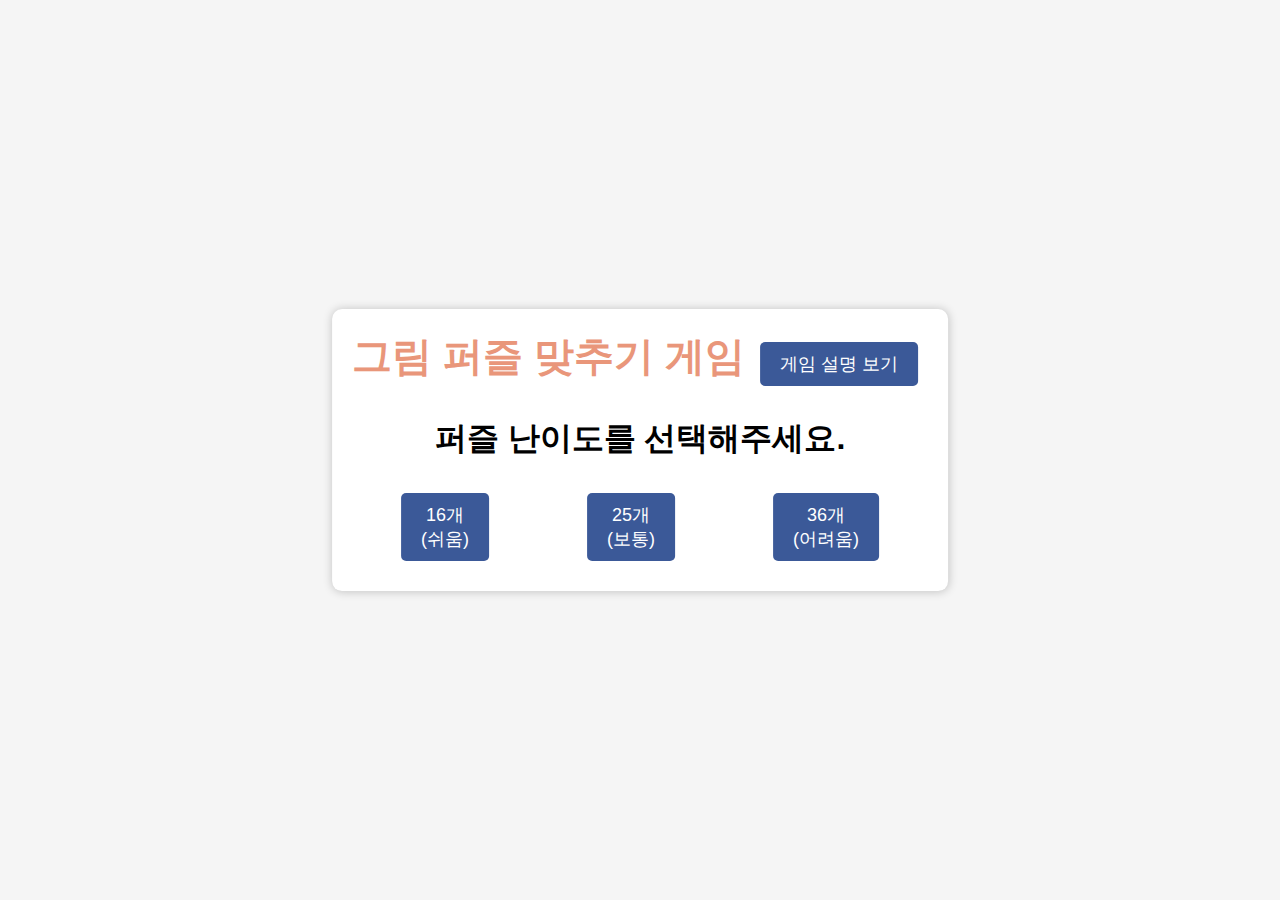
<file: 그림 맞추기 게임/그림 맞추기 게임/index.html>
<!DOCTYPE html>
<html lang="en">

<head>
    <meta charset="UTF-8">
    <meta name="viewport" content="width=device-width, initial-scale=1.0">
    <title>그림 퍼즐 맞추기 게임</title>
    <link rel="stylesheet" href="index.css">
</head>

<body>
    <div class="difficulty-selection">
        <a href="index.html" class="head" style="text-decoration: none;">그림 퍼즐 맞추기 게임</a>

        <button class="button_description" id="show-description">게임 설명 보기</button>

        <div class="game-description">
            <p>이 게임은 사진 퍼즐 맞추기 게임입니다.</p>
            <p>아래에서 원하는 난이도를 선택하세요.</p>
            <p>게임은 Start 버튼을 누르면</p>
            <p>5초간 처음 이미지를 보여줍니다.</p>
            <p>그리고 5초가 지나면 사진이 무작위로 섞이게 되고</p>
            <p>그 사진을 제자리에 맞게 모두 맞추게 되면 성공!!</p>
        </div>

        <h1>퍼즐 난이도를 선택해주세요.</h1>

        <div class="container">
            <button class="btn_difficulty" id="btn_easy">16개<br>(쉬움)</button>
            <button class="btn_difficulty" id="button_medium">25개<br>(보통)</button>
            <button class="btn_difficulty" id="button_hard">36개<br>(어려움)</button>
        </div>
    </div>

    <script>
        document.getElementById('show-description').addEventListener('click', function () {
            const description = document.querySelector('.game-description');
            if (description.style.display === 'none' || description.style.display === '') {
                description.style.display = 'block';
            } else {
                description.style.display = 'none';
            }
        });
        document.getElementById('btn_easy').addEventListener('click', function () {
            window.location.href = 'tile_16.html';
        });

        document.getElementById('button_medium').addEventListener('click', function () {
            window.location.href = 'tile_25.html';
        });

        document.getElementById('button_hard').addEventListener('click', function () {
            window.location.href = 'tile_36.html';
        });
    </script>
</body>

</html>
</file>
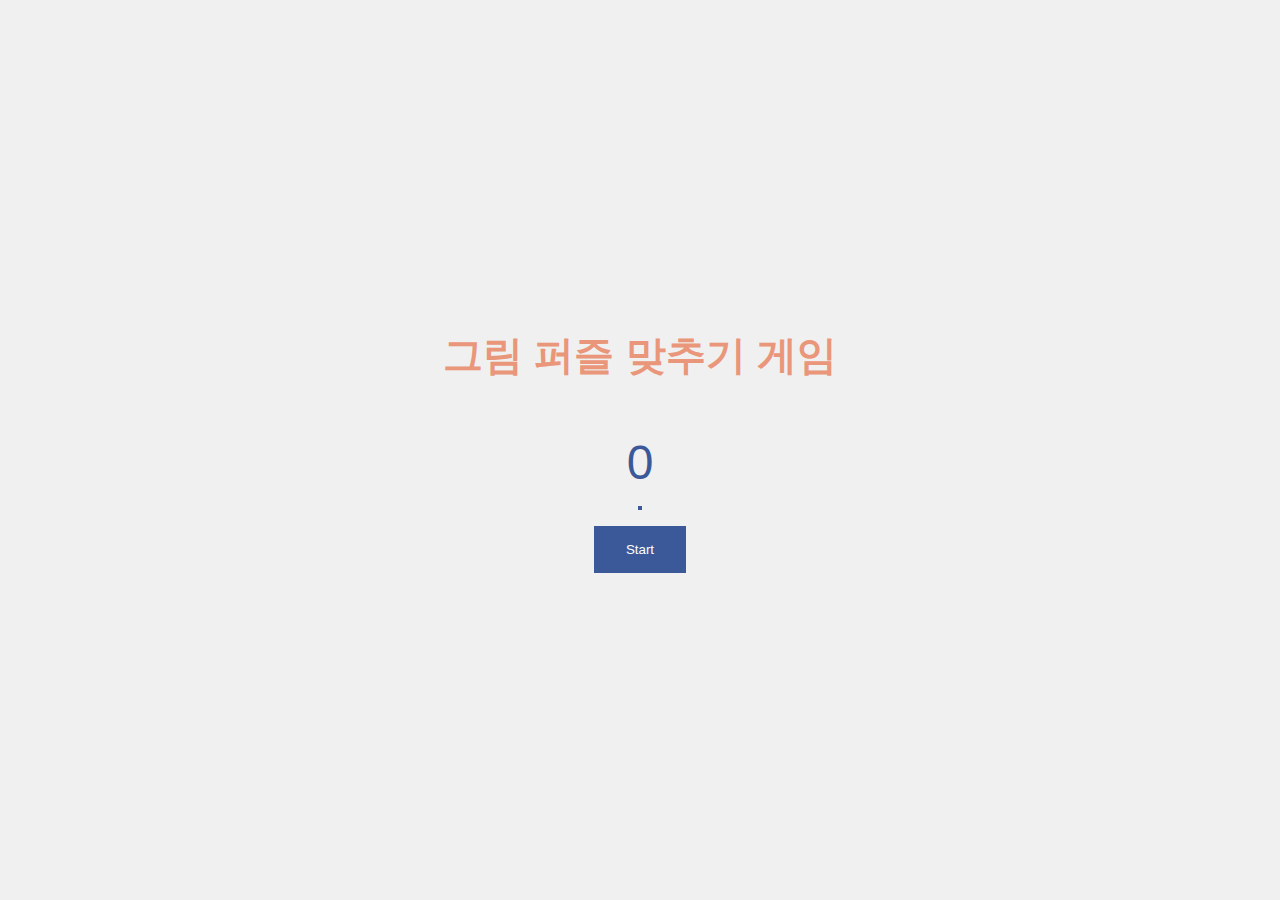
<file: 그림 맞추기 게임/그림 맞추기 게임/tile_16.html>
<!DOCTYPE html>
<html lang="en">

<head>
    <meta charset="UTF-8">
    <meta name="viewport" content="width=device-width, initial-scale=1.0">
    <link rel="stylesheet" href="tile_16.css">
    <title>그림 퍼즐 맞추기 게임</title>
</head>

<body>
    <div class="wrap-all">
        <a href="index.html" class="head" style="text-decoration: none;">그림 퍼즐 맞추기 게임</a>
        <p class="play-time">0</p>
        <ul class="image-container"></ul>
        <button class="btn_start">Start</button>
        <button class="btn_restart" style="display: none;">Restart</button>
        <p class="game-text">Completed!</p>
    </div>

    <script>
        const container = document.querySelector(".image-container");
        const startButton = document.querySelector(".btn_start");
        const restartButton = document.querySelector(".btn_restart");
        const gameText = document.querySelector(".game-text");
        const playTime = document.querySelector(".play-time");

        const tileCount = 16;

        let isPlaying = false;
        let tiles = [];
        let timeInterval = 0;
        let time = 0;

        const dragged = {
            // 드래그 중인 타일 요소
            el: null,
            class: null,
            index: null,
        };

        function setGame() {
            isPlaying = true;
            time = 0;
            container.innerHTML = "";
            gameText.style.display = "none";
            clearInterval(timeInterval);

            tiles = createImageTiles();

            // 타일 컨테이너에 추가
            tiles.forEach((tile) => container.appendChild(tile));

            setTimeout(() => {
                container.innerHTML = "";
                shuffle(tiles).forEach((tile) => container.appendChild(tile));
                timeInterval = setInterval(() => {
                    playTime.innerHTML = time;
                    time++;
                }, 1000);
                restartButton.style.display = "block";
                startButton.style.display = "none";
            }, 5000);
        }

        function restartGame() {
            time = 0;
            playTime.innerHTML = time;
            setGame();
            restartButton.style.display = "none";
            startButton.style.display = "none";
        }

        function createImageTiles() {
            const tempArray = [];
            Array(tileCount).fill().forEach((_, i) => {
                const li = document.createElement("li");
                li.setAttribute("data-index", i);
                li.setAttribute('draggable', 'true');
                li.classList.add(`list${i}`);
                tempArray.push(li);
            })
            return tempArray;
        }

        function shuffle(array) {
            let index = array.length - 1;
            while (index > 0) {
                // floor : 주어진 숫자 이하의 가장 큰 정수를 반환하는 함수 
                // random : 0부터 1미만의 난수를 생성하는 함수
                const randomIndex = Math.floor(Math.random() * (index + 1));
                [array[index], array[randomIndex]] = [array[randomIndex], array[index]]; // 배열 요소 무작위 섞기
                index--;
            }
            return array;
        }

        function checkStatus() {
            // 현재 컨테이너 내의 요소를 배열로 변환합니다.
            const currentList = [...container.children];
            // 그리고 각 이미지 타일의 원래 위치를 가져와서 
            // 이미지 타일의 현재 위치가 원래 위치와 다른 경우의 타일 숫자를 unMatchedList 배열에 저장합니다.
            // 그리고 이 배열의 길이가 0이 되면 모든 퍼즐 조각이 정위치 되었다는 의미 이기 때문에 게임 종료를 선언합니다.
            const unMatchedList = currentList.filter((child, index) => {
                return Number(child.getAttribute("data-index")) !== index;
            });
            if (unMatchedList.length === 0) {
                gameText.style.display = "block";
                isPlaying = false;
                clearInterval(timeInterval);
            }
        }

        container.addEventListener('dragstart', (e) => {
            if (!isPlaying) return;
            const obj = e.target;
            dragged.el = obj;
            dragged.class = obj.className;
            // [...obj.parentNode.children].indexOf(obj) 드롭하는 위치를 배열로 만들어서
            // 현재 드롭하는 요소의 인덱스를 찾아오는 코드이다.
            dragged.index = [...obj.parentNode.children].indexOf(obj);
        });

        container.addEventListener('dragover', (e) => {
            e.preventDefault();
        });

        // 위치 변환하는 이벤트
        container.addEventListener('drop', (e) => {
            if (!isPlaying) return;
            // 이 때에 obj에 담겨지는 e.target은 드랍되는 타일의 인덱스 값 이다.
            const obj = e.target;

            if (obj.className !== dragged.class) {
                let originPlace;
                // 만약에 잘못 드래그 하였을 때 드래그 하였던 타일을 원래의 위치에
                // 돌려놓아야 하기 때문에 isLastPosition이라는 변수를 생성합니다.
                let isLastPosition = false;

                if (dragged.el.nextSibling) {
                    // nextSibling은 현재 요소의 다음 형제 요소를 뜻 한다.
                    originPlace = dragged.el.nextSibling;
                } else {
                    originPlace = dragged.el.previousSibling;
                    isLastPosition = true;
                }
                // [...obj.parentNode.children].indexOf(obj) 드롭하는 위치를 배열로 만들어서
                // 현재 드롭하는 요소의 인덱스를 찾아오는 코드이다.
                // 그 요소의 인덱스를 droppedIndex라는 변수에 저장하여 사용합니다.
                const droppedIndex = dragged.index = [...obj.parentNode.children].indexOf(obj);
                dragged.index > droppedIndex ? obj.before(dragged.el) : obj.after(dragged.el);
                isLastPosition ? originPlace.after(obj) : originPlace.before(obj);
            }
            checkStatus();
        });

        startButton.addEventListener("click", () => {
            setGame();
            restartButton.style.display = "none";
            startButton.style.display = "none";
        });

        restartButton.addEventListener("click", () => {
            restartGame();
        });
    </script>
</body>

</html>
</file>
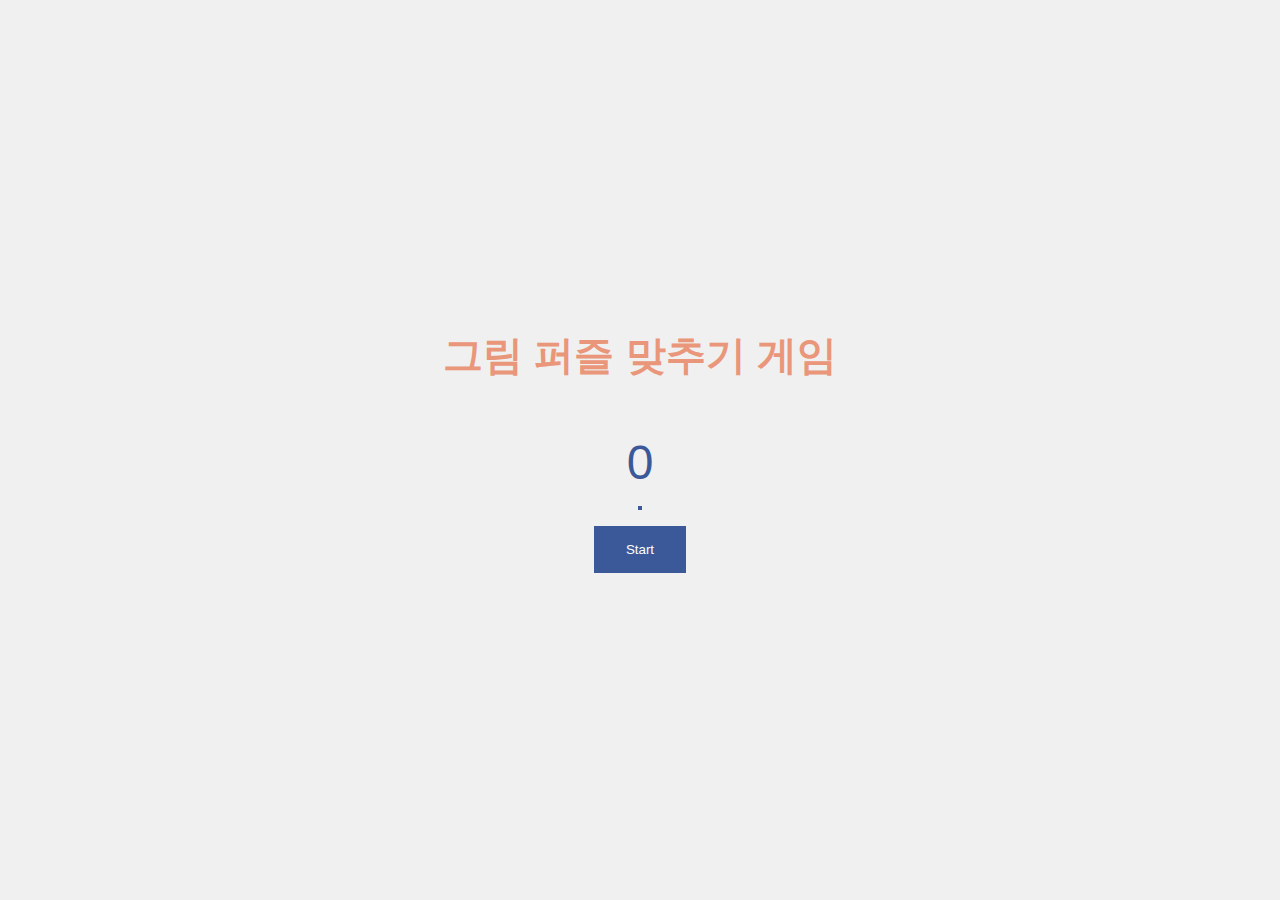
<file: 그림 맞추기 게임/그림 맞추기 게임/tile_25.html>
<!DOCTYPE html>
<html lang="en">

<head>
    <meta charset="UTF-8">
    <meta name="viewport" content="width=device-width, initial-scale=1.0">
    <link rel="stylesheet" href="tile_25.css">
    <title>그림 퍼즐 맞추기 게임</title>
</head>

<body>
    <div class="wrap-all">
        <a href="index.html" class="head" style="text-decoration: none;">그림 퍼즐 맞추기 게임</a>
        <p class="play-time">0</p>
        <ul class="image-container"></ul>
        <button class="btn_start">Start</button>
        <button class="btn_restart" style="display: none;">Restart</button>
        <p class="game-text">Completed!</p>
    </div>


    <script>
        const container = document.querySelector(".image-container")
        const startButton = document.querySelector(".btn_start")
        const restartButton = document.querySelector(".btn_restart");
        const gameText = document.querySelector(".game-text")
        const playTime = document.querySelector(".play-time")

        const tileCount = 25;

        let isPlaying = false;
        let tiles = [];
        let timeInterval = 0;
        let time = 0;


        const dragged = {
            el: null,
            class: null,
            index: null,
        }

        function setGame() {
            isPlaying = true;
            time = 0;
            container.innerHTML = "";
            gameText.style.display = 'none';
            clearInterval(timeInterval);

            tiles = createImageTiles();

            tiles.forEach(tile => container.appendChild(tile))
            setTimeout(() => {
                container.innerHTML = "";
                shuffle(tiles).forEach(tile => container.appendChild(tile));
                timeInterval = setInterval(() => {
                    playTime.innerHTML = time;
                    time++;
                }, 1000);
                restartButton.style.display = "block"; // 게임 시작 후에 Restart 버튼 표시
                startButton.style.display = "none"; // 게임 시작 후에 Start 버튼 숨기기
            }, 5000);
        }

        function restartGame() {
            time = 0; // 시간 초 초기화
            playTime.innerHTML = time; // 시간 초 표시 업데이트
            setGame();
            restartButton.style.display = "none"; // 다시 시작할 때 Restart 버튼 숨기기
            startButton.style.display = "none"; // 다시 시작할 때 Start 버튼 숨기기
        }

        function createImageTiles() {
            const tempArray = [];
            Array(tileCount).fill().forEach((_, i) => {
                const li = document.createElement("li");
                li.setAttribute("data-index", i);
                li.setAttribute('draggable', 'true');
                li.classList.add(`list${i}`);
                tempArray.push(li);
            })
            return tempArray;
        }

        function shuffle(array) {
            let index = array.length - 1;
            while (index > 0) {
                const randomIndex = Math.floor(Math.random() * (index + 1));
                [array[index], array[randomIndex]] = [array[randomIndex], array[index]]
                index--;
            }
            return array;
        }

        function checkStatus() {
            const currentList = [...container.children];
            const unMatchedList = currentList.filter((child, index) => {
                return Number(child.getAttribute("data-index")) !== index
            })
            if (unMatchedList.length === 0) {
                gameText.style.display = "block";
                isPlaying = false;
                clearInterval(timeInterval);
            }
        }

        //드래그 앤 드롭
        container.addEventListener('dragstart', e => {
            if (!isPlaying) return;
            const obj = e.target;
            dragged.el = obj;
            dragged.class = obj.className;
            // ... 을 하게 되면 가지고있는 기본 원소가 불러진다.
            dragged.index = [...obj.parentNode.children].indexOf(obj);
        })

        container.addEventListener('dragover', e => {
            e.preventDefault()
        })

        container.addEventListener('drop', e => {
            if (!isPlaying) return;
            const obj = e.target;

            if (obj.className !== dragged.class) {
                let originPlace;
                let isLast = false;

                if (dragged.el.nextSibling) {
                    originPlace = dragged.el.nextSibling
                } else {
                    originPlace = dragged.el.previousSibling
                    isLast = true;
                }
                const droppedIndex = dragged.index = [...obj.parentNode.children].indexOf(obj);
                dragged.index > droppedIndex ? obj.before(dragged.el) : obj.after(dragged.el);
                isLast ? originPlace.after(obj) : originPlace.before(obj);
            }
            checkStatus();
        })

        startButton.addEventListener("click", () => {
            setGame();
            restartButton.style.display = "none"; // 게임 시작할 때 Restart 버튼 숨기기
            startButton.style.display = "none"; // 게임 시작할 때 Start 버튼 숨기기
        });

        restartButton.addEventListener("click", () => {
            restartGame();
        });

    </script>
</body>

</html>
</file>
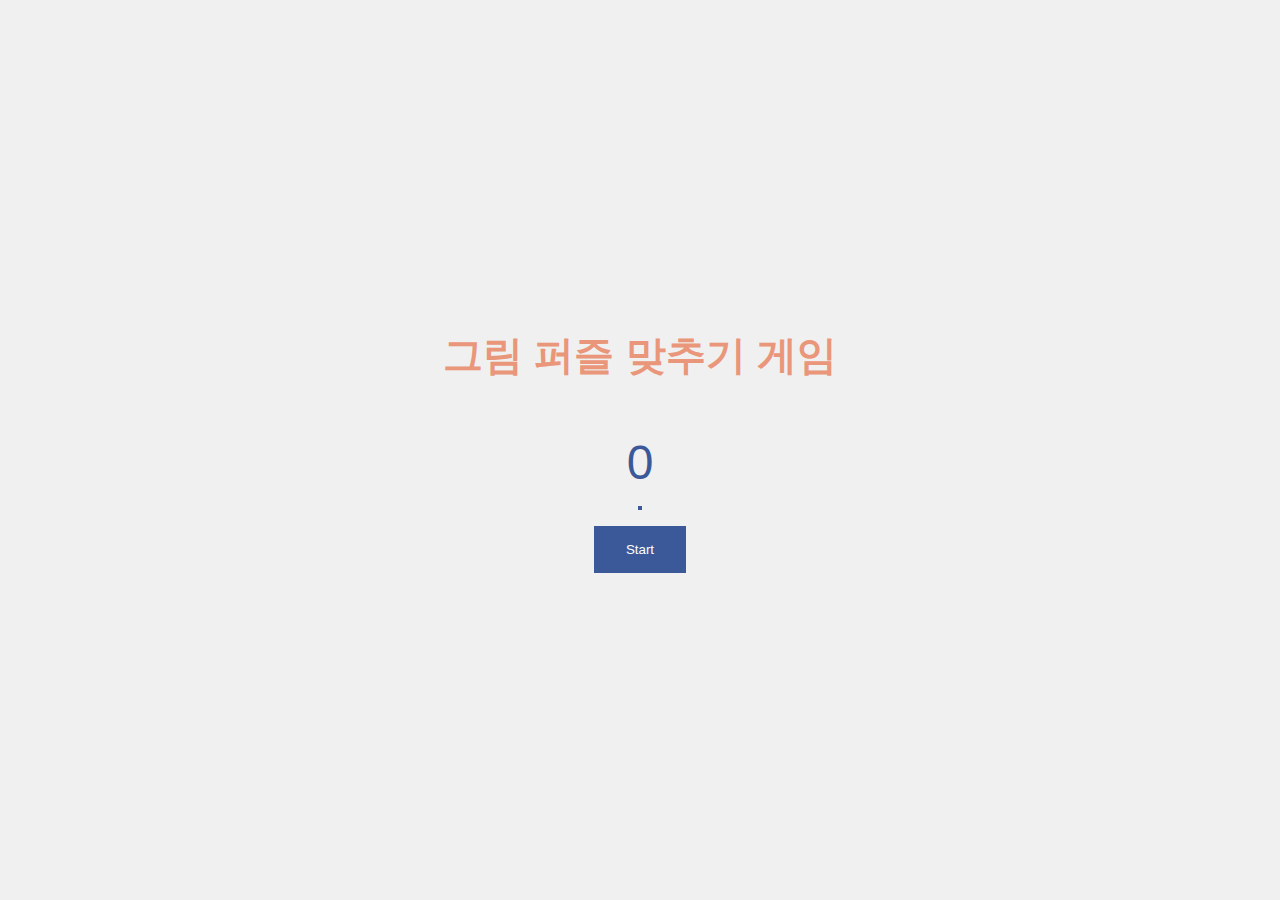
<file: 그림 맞추기 게임/그림 맞추기 게임/tile_36.html>
<!DOCTYPE html>
<html lang="en">

<head>
    <meta charset="UTF-8">
    <meta name="viewport" content="width=device-width, initial-scale=1.0">
    <link rel="stylesheet" href="tile_36.css">
    <title>그림 퍼즐 맞추기 게임</title>
</head>

<body>
    <div class="wrap-all">
        <a href="index.html" class="head" style="text-decoration: none;">그림 퍼즐 맞추기 게임</a>
        <p class="play-time">0</p>
        <ul class="image-container"></ul>
        <button class="btn_start">Start</button>
        <button class="btn_restart" style="display: none;">Restart</button>
        <p class="game-text">Completed!</p>
    </div>


    <script>
        const container = document.querySelector(".image-container");
        const startButton = document.querySelector(".btn_start");
        const restartButton = document.querySelector(".btn_restart");
        const gameText = document.querySelector(".game-text");
        const playTime = document.querySelector(".play-time");

        const tileCount = 36;

        let isPlaying = false;
        let tiles = [];
        let timeInterval = 0;
        let time = 0;

        const dragged = {
            el: null,
            class: null,
            index: null,
        }

        function setGame() {
            isPlaying = true;
            time = 0;
            container.innerHTML = "";
            gameText.style.display = 'none';
            clearInterval(timeInterval);

            tiles = createImageTiles();

            tiles.forEach(tile => container.appendChild(tile));

            setTimeout(() => {
                container.innerHTML = "";
                shuffle(tiles).forEach(tile => container.appendChild(tile))
                timeInterval = setInterval(() => {
                    playTime.innerHTML = time;
                    time++;
                }, 1000);
                restartButton.style.display = "block"; // 게임 시작 후에 Restart 버튼 표시
                startButton.style.display = "none"; // 게임 시작 후에 Start 버튼 숨기기
            }, 5000);
        }

        function restartGame() {
            time = 0; // 시간 초 초기화
            playTime.innerHTML = time; // 시간 초 표시 업데이트
            setGame();
            restartButton.style.display = "none"; // 다시 시작할 때 Restart 버튼 숨기기
            startButton.style.display = "none"; // 다시 시작할 때 Start 버튼 숨기기
        }

        function createImageTiles() {
            const tempArray = [];
            Array(tileCount).fill().forEach((_, i) => {
                const li = document.createElement("li");
                li.setAttribute("data-index", i);
                li.setAttribute('draggable', 'true');
                li.classList.add(`list${i}`);
                tempArray.push(li);
            })
            return tempArray;
        }

        function shuffle(array) {
            let index = array.length - 1;
            while (index > 0) {
                const randomIndex = Math.floor(Math.random() * (index + 1));
                [array[index], array[randomIndex]] = [array[randomIndex], array[index]]
                index--;
            }
            return array;
        }

        function checkStatus() {
            const currentList = [...container.children];
            const unMatchedList = currentList.filter((child, index) => {
                return Number(child.getAttribute("data-index")) !== index
            })
            if (unMatchedList.length === 0) {
                gameText.style.display = "block";
                isPlaying = false;
                clearInterval(timeInterval);
            }
        }

        //드래그 앤 드롭
        container.addEventListener('dragstart', e => {
            if (!isPlaying) return;
            const obj = e.target;
            dragged.el = obj;
            dragged.class = obj.className;
            // ... 을 하게 되면 가지고있는 기본 원소가 불러진다.
            dragged.index = [...obj.parentNode.children].indexOf(obj);
        })

        container.addEventListener('dragover', e => {
            e.preventDefault()
        })

        container.addEventListener('drop', e => {
            if (!isPlaying) return;
            const obj = e.target;

            if (obj.className !== dragged.class) {
                let originPlace;
                let isLast = false;

                if (dragged.el.nextSibling) {
                    originPlace = dragged.el.nextSibling
                } else {
                    originPlace = dragged.el.previousSibling
                    isLast = true;
                }
                const droppedIndex = dragged.index = [...obj.parentNode.children].indexOf(obj);
                dragged.index > droppedIndex ? obj.before(dragged.el) : obj.after(dragged.el);
                isLast ? originPlace.after(obj) : originPlace.before(obj);
            }
            checkStatus();
        })

        startButton.addEventListener("click", () => {
            setGame();
            restartButton.style.display = "none"; // 게임 시작할 때 Restart 버튼 숨기기
            startButton.style.display = "none"; // 게임 시작할 때 Start 버튼 숨기기
        });

        restartButton.addEventListener("click", () => {
            restartGame();
        });

    </script>
</body>

</html>
</file>
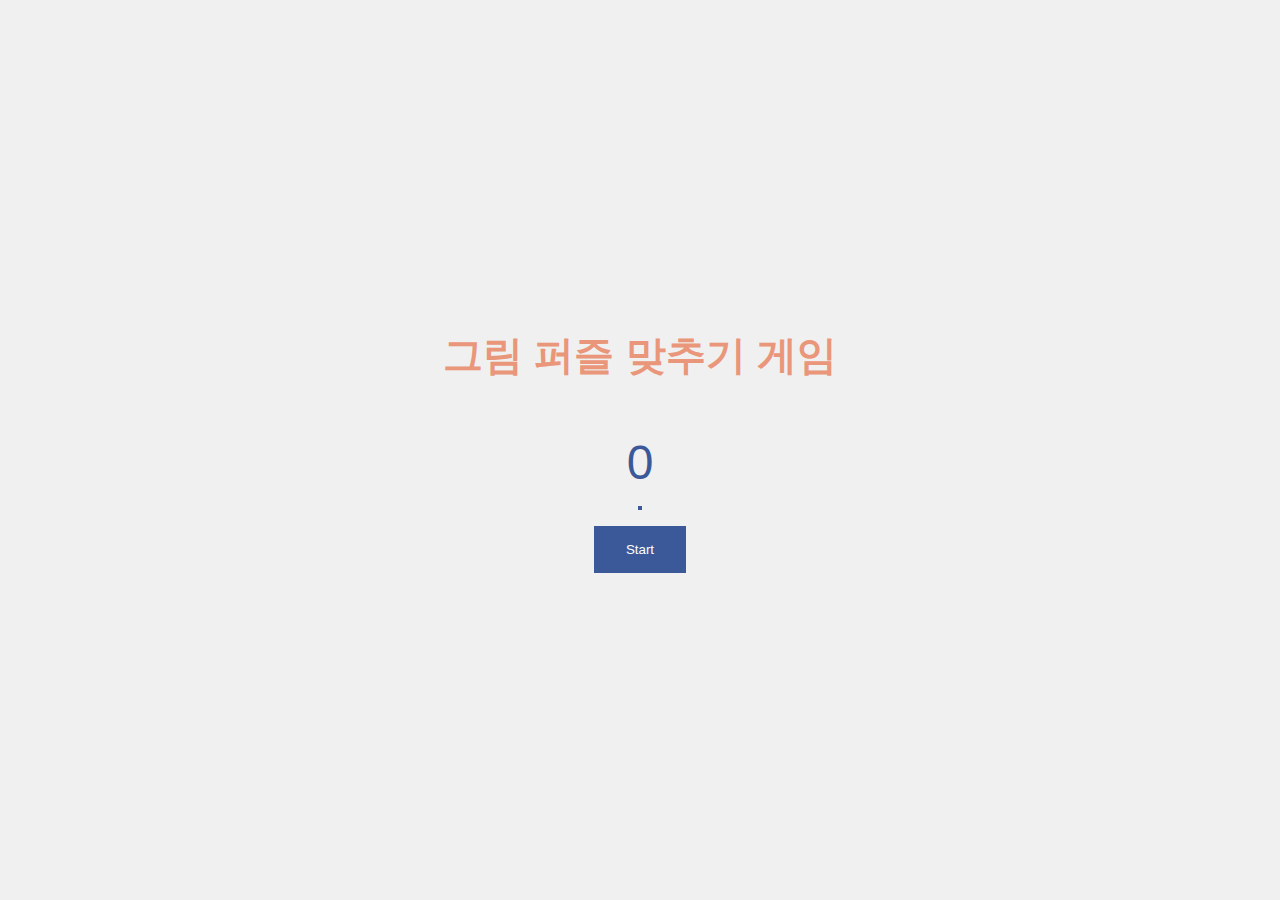
<file: picture_puzzle_challenge-main/그림 맞추기 게임/그림 맞추기 게임/tile_16.html>
<!DOCTYPE html>
<html lang="en">

<head>
    <meta charset="UTF-8">
    <meta name="viewport" content="width=device-width, initial-scale=1.0">
    <link rel="stylesheet" href="tile_16.css">
    <title>그림 퍼즐 맞추기 게임</title>
</head>

<body>
    <div class="wrap-all">
        <a href="index.html" class="head" style="text-decoration: none;">그림 퍼즐 맞추기 게임</a>
        <p class="play-time">0</p>
        <ul class="image-container"></ul>
        <button class="btn_start">Start</button>
        <button class="btn_restart" style="display: none;">Restart</button>
        <p class="game-text">Completed!</p>
    </div>

    <script>
        const container = document.querySelector(".image-container");
        const startButton = document.querySelector(".btn_start");
        const restartButton = document.querySelector(".btn_restart");
        const gameText = document.querySelector(".game-text");
        const playTime = document.querySelector(".play-time");

        const tileCount = 16;

        let isPlaying = false;
        let tiles = [];
        let timeInterval = 0;
        let time = 0;

        const dragged = {
            // 드래그 중인 타일 요소
            el: null,
            class: null,
            index: null,
        };

        function createImageTiles() {
            const tempArray = [];
            Array(tileCount).fill().forEach((_, i) => {
                const li = document.createElement("li");
                li.setAttribute("data-index", i);
                li.setAttribute('draggable', 'true');
                li.classList.add(`list${i}`);
                tempArray.push(li);
            })
            return tempArray;
        }

        function setGame() {
            isPlaying = true;
            time = 0;
            container.innerHTML = "";
            gameText.style.display = "none";
            clearInterval(timeInterval);

            tiles = createImageTiles();

            // 타일 컨테이너에 추가
            tiles.forEach((tile) => container.appendChild(tile));

            setTimeout(() => {
                container.innerHTML = "";
                shuffle(tiles).forEach((tile) => container.appendChild(tile));
                timeInterval = setInterval(() => {
                    playTime.innerHTML = time;
                    time++;
                }, 1000);
                restartButton.style.display = "block";
                startButton.style.display = "none";
            }, 5000);
        }

        function restartGame() {
            time = 0;
            playTime.innerHTML = time;
            setGame();
            restartButton.style.display = "none";
            startButton.style.display = "none";
        }

        function shuffle(array) {
            let index = array.length - 1;
            while (index > 0) {
                // floor : 주어진 숫자 이하의 가장 큰 정수를 반환하는 함수 
                // random : 0부터 1미만의 난수를 생성하는 함수
                const randomIndex = Math.floor(Math.random() * (index + 1));
                [array[index], array[randomIndex]] = [array[randomIndex], array[index]]; // 배열 요소 무작위 섞기
                index--;
            }
            return array;
        }

        function checkStatus() {
            // 현재 컨테이너 내의 요소를 배열로 변환합니다.
            const currentList = [...container.children];
            // 그리고 각 이미지 타일의 원래 위치를 가져와서 
            // 이미지 타일의 현재 위치가 원래 위치와 다른 경우의 타일 숫자를 unMatchedList 배열에 저장합니다.
            // 그리고 이 배열의 길이가 0이 되면 모든 퍼즐 조각이 정위치 되었다는 의미 이기 때문에 게임 종료를 선언합니다.
            const unMatchedList = currentList.filter((child, index) => {
                return Number(child.getAttribute("data-index")) !== index;
            });
            if (unMatchedList.length === 0) {
                gameText.style.display = "block";
                isPlaying = false;
                clearInterval(timeInterval);
            }
        }

        container.addEventListener('dragstart', (e) => {
            if (!isPlaying) return;
            const obj = e.target;
            dragged.el = obj;
            dragged.class = obj.className;
            // [...obj.parentNode.children].indexOf(obj) 드롭하는 위치를 배열로 만들어서
            // 현재 드롭하는 요소의 인덱스를 찾아오는 코드이다.
            dragged.index = [...obj.parentNode.children].indexOf(obj);
        });

        container.addEventListener('dragover', (e) => {
            e.preventDefault();
        });

        // 위치 변환하는 이벤트
        container.addEventListener('drop', (e) => {
            if (!isPlaying) return;
            // 이 때에 obj에 담겨지는 e.target은 드랍되는 타일의 인덱스 값 이다.
            const obj = e.target;

            if (obj.className !== dragged.class) {
                let originPlace;
                // 만약에 잘못 드래그 하였을 때 드래그 하였던 타일을 원래의 위치에
                // 돌려놓아야 하기 때문에 isLastPosition이라는 변수를 생성합니다.
                let isLastPosition = false;

                if (dragged.el.nextSibling) {
                    // nextSibling은 현재 요소의 다음 형제 요소를 뜻 한다.
                    originPlace = dragged.el.nextSibling;
                } else {
                    originPlace = dragged.el.previousSibling;
                    isLastPosition = true;
                }
                // [...obj.parentNode.children].indexOf(obj) 드롭하는 위치를 배열로 만들어서
                // 현재 드롭하는 요소의 인덱스를 찾아오는 코드이다.
                // 그 요소의 인덱스를 droppedIndex라는 변수에 저장하여 사용합니다.
                const droppedIndex = dragged.index = [...obj.parentNode.children].indexOf(obj);
                dragged.index > droppedIndex ? obj.before(dragged.el) : obj.after(dragged.el);
                isLastPosition ? originPlace.after(obj) : originPlace.before(obj);
            }
            checkStatus();
        });

        startButton.addEventListener("click", () => {
            setGame();
            restartButton.style.display = "none";
            startButton.style.display = "none";
        });

        restartButton.addEventListener("click", () => {
            restartGame();
        });
    </script>
</body>

</html>
</file>
<file: 그림 맞추기 게임/그림 맞추기 게임/index.css>
body {
    font-family: "Open Sans", sans-serif;
    background-color: #f5f5f5; /* 배경색 추가 */
    text-align: center;
    margin: 0;
    padding: 0;
}

.difficulty-selection {
    background-color: #fff;
    border-radius: 10px;
    box-shadow: 0 0 10px rgba(0, 0, 0, 0.2);
    padding: 20px;
    max-width: 600px;
    position: absolute;
    top: 50%;
    left: 50%;
    transform: translate(-50%, -50%);
}

.head {
    font-size: 40px;
    font-weight: bold;
    color: darksalmon;
    margin-bottom: 20px;
}

.game-description {
    font-size: 16px;
    color: #666;
    margin-bottom: 20px;
}

.btn_difficulty {
    background-color: #3b5998; /* 버튼 배경색 변경 */
    color: #fff;
    border: none;
    padding: 10px 20px;
    font-size: 18px;
    border-radius: 5px;
    cursor: pointer;
    margin: 10px;
    transition: background-color 0.3s ease-in-out;
}

.btn_difficulty:hover {
    background-color: #234075; /* 호버 시 배경색 변경 */
}

.container {
    display: flex;
    justify-content: space-around;
}

.button_description {
    background-color: #3b5998;
    color: #fff;
    border: none;
    padding: 10px 20px;
    font-size: 18px;
    border-radius: 5px;
    cursor: pointer;
    margin: 10px;
    transition: background-color 0.3s ease-in-out;
}

.button_description:hover {
    background-color: #234075;
}

.game-description {
    display: none; /* 초기에 숨김 */
    font-size: 16px;
    color: #666;
    margin-bottom: 20px;
}
</file>
<file: 그림 맞추기 게임/그림 맞추기 게임/tile_16.css>
* {
    margin: 0;
    padding: 0;
}

body {
    background-color: #f0f0f0; /* 전체 배경색 설정 */
    font-family: "Open Sans", sans-serif; /* 폰트 설정 */
}

.wrap-all {
    display: flex;
    justify-content: center;
    align-items: center;
    flex-direction: column;
    height: 100vh; /* 화면 전체 높이에 맞춤 */
}

:root {
    --facebook : #3b5998;
}

.head {
    font-size: 40px;
    font-weight: bold;
    color: darksalmon;
    margin-bottom: 20px;
}

.play-time{
    font-size: 3rem;
    margin-top: 2rem;
    color: var(--facebook);
}

ul{
    margin-top:  1rem;
    list-style: none;
    border: 2px solid var(--facebook);
    display: grid;
    /* 4번 반복 */
    grid-template-columns: repeat(4, 1fr);
}

li{
    width: 100px;
    height: 100px;
    color: #fff;
    background: url("https://picsum.photos/id/237/400/400");
    /* background: url("https://picsum.photos/400/400"); */
}

.btn_start{
    background-color: var(--facebook);
    color: #fff;
    border: none;
    padding: 1rem 2rem;
    margin-top: 1rem;
}

.game-text {
    position: absolute;
    font-size: 45px;
    color: #67c23a;
    text-shadow: 1px 1px rgba(0,0,0,0.5);
    display: none;
}

.btn_restart {
    background-color: var(--facebook);
    color: #fff;
    border: none;
    padding: 1rem 2rem;
    margin-top: 1rem;
    display: none; /* 초기에는 숨김 */
}

.list0{
    background-position-x: 0px;
    background-position-y: 0px;
}

.list1{
    background-position-x: -100px;
    background-position-y: 0px;
}

.list2{
    background-position-x: -200px;
    background-position-y: 0px;
}

.list3{
    background-position-x: -300px;
    background-position-y: 0px;
}

.list4{
    background-position-x: -0px;
    background-position-y: -100px;
}
.list5{
    background-position-x: -100px;
    background-position-y: -100px;
}
.list6{
    background-position-x: -200px;
    background-position-y: -100px;
}
.list7{
    background-position-x: -300px;
    background-position-y: -100px;
}
.list8{
    background-position-x: 0px;
    background-position-y: -200px;
}
.list9{
    background-position-x: -100px;
    background-position-y: -200px;
}
.list10{
    background-position-x: -200px;
    background-position-y: -200px;
}
.list11{
    background-position-x: -300px;
    background-position-y: -200px;
}
.list12{
    background-position-x: 0px;;
    background-position-y: -300px;
}
.list13{
    background-position-x: -100px;;
    background-position-y: -300px;
}
.list14{
    background-position-x: -200px;;
    background-position-y: -300px;
}
.list15{
    background-position-x: -300px;;
    background-position-y: -300px;
}
</file>
<file: 그림 맞추기 게임/그림 맞추기 게임/tile_25.css>
* {
    margin: 0;
    padding: 0;
}

body {
    background-color: #f0f0f0;
    font-family: "Open Sans", sans-serif;
}

.wrap-all {
    display: flex;
    justify-content: center;
    align-items: center;
    flex-direction: column;
    height: 100vh;
}

:root {
    --facebook : #3b5998;
}

.head {
    font-size: 40px;
    font-weight: bold;
    color: darksalmon;
    margin-bottom: 20px;
}

.play-time{
    font-size: 3rem;
    margin-top: 2rem;
    color: var(--facebook);
}

ul{
    margin-top:  1rem;
    list-style: none;
    border: 2px solid var(--facebook);
    display: grid;
    /* 4번 반복 */
    grid-template-columns: repeat(5, 1fr);
}

li{
    width: 100px;
    height: 100px;
    color: #fff;
    background: url("https://picsum.photos/500/500");
}

.btn_start{
    background-color: var(--facebook);
    color: #fff;
    border: none;
    padding: 1rem 2rem;
    margin-top: 1rem;
}

.game-text {
    position: absolute;
    font-size: 45px;
    color: #67c23a;
    text-shadow: 1px 1px rgba(0,0,0,0.5);
    display: none;
}

.btn_restart {
    background-color: var(--facebook);
    color: #fff;
    border: none;
    padding: 1rem 2rem;
    margin-top: 1rem;
    display: none; /* 초기에는 숨김 */
}

.list0 {
    background-position-x: 0px;
    background-position-y: 0px;
}

.list1 {
    background-position-x: -100px;
    background-position-y: 0px;
}

.list2 {
    background-position-x: -200px;
    background-position-y: 0px;
}

.list3 {
    background-position-x: -300px;
    background-position-y: 0px;
}

.list4 {
    background-position-x: -400px;
    background-position-y: 0px;
}

.list5 {
    background-position-x: 0px;
    background-position-y: -100px;
}

.list6 {
    background-position-x: -100px;
    background-position-y: -100px;
}

.list7 {
    background-position-x: -200px;
    background-position-y: -100px;
}

.list8 {
    background-position-x: -300px;
    background-position-y: -100px;
}

.list9 {
    background-position-x: -400px;
    background-position-y: -100px;
}

.list10 {
    background-position-x: 0px;
    background-position-y: -200px;
}

.list11 {
    background-position-x: -100px;
    background-position-y: -200px;
}

.list12 {
    background-position-x: -200px;
    background-position-y: -200px;
}

.list13 {
    background-position-x: -300px;
    background-position-y: -200px;
}

.list14 {
    background-position-x: -400px;
    background-position-y: -200px;
}

.list15 {
    background-position-x: 0px;
    background-position-y: -300px;
}

.list16 {
    background-position-x: -100px;
    background-position-y: -300px;
}

.list17 {
    background-position-x: -200px;
    background-position-y: -300px;
}

.list18 {
    background-position-x: -300px;
    background-position-y: -300px;
}

.list19 {
    background-position-x: -400px;
    background-position-y: -300px;
}

.list20 {
    background-position-x: 0px;
    background-position-y: -400px;
}

.list21 {
    background-position-x: -100px;
    background-position-y: -400px;
}

.list22 {
    background-position-x: -200px;
    background-position-y: -400px;
}

.list23 {
    background-position-x: -300px;
    background-position-y: -400px;
}

.list24 {
    background-position-x: -400px;
    background-position-y: -400px;
}
</file>
<file: 그림 맞추기 게임/그림 맞추기 게임/tile_36.css>
* {
    margin: 0;
    padding: 0;
}

body {
    background-color: #f0f0f0;
    font-family: "Open Sans", sans-serif;
}

.wrap-all {
    display: flex;
    justify-content: center;
    align-items: center;
    flex-direction: column;
    height: 100vh; 
}

:root {
    --facebook : #3b5998;
}

.head {
    font-size: 40px;
    font-weight: bold;
    color: darksalmon;
    margin-bottom: 20px;
}

.play-time{
    font-size: 3rem;
    margin-top: 2rem;
    color: var(--facebook);
}

ul{
    margin-top:  1rem;
    list-style: none;
    border: 2px solid var(--facebook);
    display: grid;
    /* 6번 반복 */
    grid-template-columns: repeat(6, 1fr);
}

li{
    width: 100px;
    height: 100px;
    color: #fff;
    background: url("https://picsum.photos/600/600");
}

.btn_start{
    background-color: var(--facebook);
    color: #fff;
    border: none;
    padding: 1rem 2rem;
    margin-top: 1rem;
}

.game-text {
    position: absolute;
    font-size: 45px;
    color: #67c23a;
    text-shadow: 1px 1px rgba(0,0,0,0.5);
    display: none;
}

.btn_restart {
    background-color: var(--facebook);
    color: #fff;
    border: none;
    padding: 1rem 2rem;
    margin-top: 1rem;
    display: none; /* 초기에는 숨김 */
}

.list0 {
    background-position-x: 0px;
    background-position-y: 0px;
}

.list1 {
    background-position-x: -100px;
    background-position-y: 0px;
}

.list2 {
    background-position-x: -200px;
    background-position-y: 0px;
}

.list3 {
    background-position-x: -300px;
    background-position-y: 0px;
}

.list4 {
    background-position-x: -400px;
    background-position-y: 0px;
}

.list5 {
    background-position-x: -500px;
    background-position-y: 0px;
}

.list6 {
    background-position-x: 0px;
    background-position-y: -100px;
}

.list7 {
    background-position-x: -100px;
    background-position-y: -100px;
}

.list8 {
    background-position-x: -200px;
    background-position-y: -100px;
}

.list9 {
    background-position-x: -300px;
    background-position-y: -100px;
}

.list10 {
    background-position-x: -400px;
    background-position-y: -100px;
}

.list11 {
    background-position-x: -500px;
    background-position-y: -100px;
}

.list12 {
    background-position-x: 0px;
    background-position-y: -200px;
}

.list13 {
    background-position-x: -100px;
    background-position-y: -200px;
}

.list14 {
    background-position-x: -200px;
    background-position-y: -200px;
}

.list15 {
    background-position-x: -300px;
    background-position-y: -200px;
}

.list16 {
    background-position-x: -400px;
    background-position-y: -200px;
}

.list17 {
    background-position-x: -500px;
    background-position-y: -200px;
}

.list18 {
    background-position-x: 0px;
    background-position-y: -300px;
}

.list19 {
    background-position-x: -100px;
    background-position-y: -300px;
}

.list20 {
    background-position-x: -200px;
    background-position-y: -300px;
}

.list21 {
    background-position-x: -300px;
    background-position-y: -300px;
}

.list22 {
    background-position-x: -400px;
    background-position-y: -300px;
}

.list23 {
    background-position-x: -500px;
    background-position-y: -300px;
}

.list24 {
    background-position-x: 0px;
    background-position-y: -400px;
}

.list25 {
    background-position-x: -100px;
    background-position-y: -400px;
}

.list26 {
    background-position-x: -200px;
    background-position-y: -400px;
}

.list27 {
    background-position-x: -300px;
    background-position-y: -400px;
}

.list28 {
    background-position-x: -400px;
    background-position-y: -400px;
}

.list29 {
    background-position-x: -500px;
    background-position-y: -400px;
}

.list30 {
    background-position-x: 0px;
    background-position-y: -500px;
}

.list31 {
    background-position-x: -100px;
    background-position-y: -500px;
}

.list32 {
    background-position-x: -200px;
    background-position-y: -500px;
}

.list33 {
    background-position-x: -300px;
    background-position-y: -500px;
}

.list34 {
    background-position-x: -400px;
    background-position-y: -500px;
}

.list35 {
    background-position-x: -500px;
    background-position-y: -500px;
}
</file>
<file: picture_puzzle_challenge-main/그림 맞추기 게임/그림 맞추기 게임/tile_16.css>
* {
    margin: 0;
    padding: 0;
}

body {
    background-color: #f0f0f0;
    font-family: "Open Sans", sans-serif;
}

.wrap-all {
    display: flex;
    justify-content: center;
    align-items: center;
    flex-direction: column;
     /* 화면 전체 높이에 맞춤 */
    height: 100vh;
}

:root {
    --facebook : #3b5998;
}

.head {
    font-size: 40px;
    font-weight: bold;
    color: darksalmon;
    margin-bottom: 20px;
}

.play-time{
    font-size: 3rem;
    margin-top: 2rem;
    color: var(--facebook);
}

ul{
    margin-top:  1rem;
    list-style: none;
    border: 2px solid var(--facebook);
    display: grid;
    /* 4번 반복 */
    grid-template-columns: repeat(4, 1fr);
}

li{
    width: 100px;
    height: 100px;
    color: #fff;
    background: url("https://picsum.photos/id/237/400/400");
    /* background: url("https://picsum.photos/400/400"); */
}

.btn_start{
    background-color: var(--facebook);
    color: #fff;
    border: none;
    padding: 1rem 2rem;
    margin-top: 1rem;
}

.game-text {
    position: absolute;
    font-size: 45px;
    color: #67c23a;
    text-shadow: 1px 1px rgba(0,0,0,0.5);
    display: none;
}

.btn_restart {
    background-color: var(--facebook);
    color: #fff;
    border: none;
    padding: 1rem 2rem;
    margin-top: 1rem;
    display: none;
}

.list0{
    background-position-x: 0px;
    background-position-y: 0px;
}

.list1{
    background-position-x: -100px;
    background-position-y: 0px;
}

.list2{
    background-position-x: -200px;
    background-position-y: 0px;
}

.list3{
    background-position-x: -300px;
    background-position-y: 0px;
}

.list4{
    background-position-x: -0px;
    background-position-y: -100px;
}
.list5{
    background-position-x: -100px;
    background-position-y: -100px;
}
.list6{
    background-position-x: -200px;
    background-position-y: -100px;
}
.list7{
    background-position-x: -300px;
    background-position-y: -100px;
}
.list8{
    background-position-x: 0px;
    background-position-y: -200px;
}
.list9{
    background-position-x: -100px;
    background-position-y: -200px;
}
.list10{
    background-position-x: -200px;
    background-position-y: -200px;
}
.list11{
    background-position-x: -300px;
    background-position-y: -200px;
}
.list12{
    background-position-x: 0px;;
    background-position-y: -300px;
}
.list13{
    background-position-x: -100px;;
    background-position-y: -300px;
}
.list14{
    background-position-x: -200px;;
    background-position-y: -300px;
}
.list15{
    background-position-x: -300px;;
    background-position-y: -300px;
}
</file>
